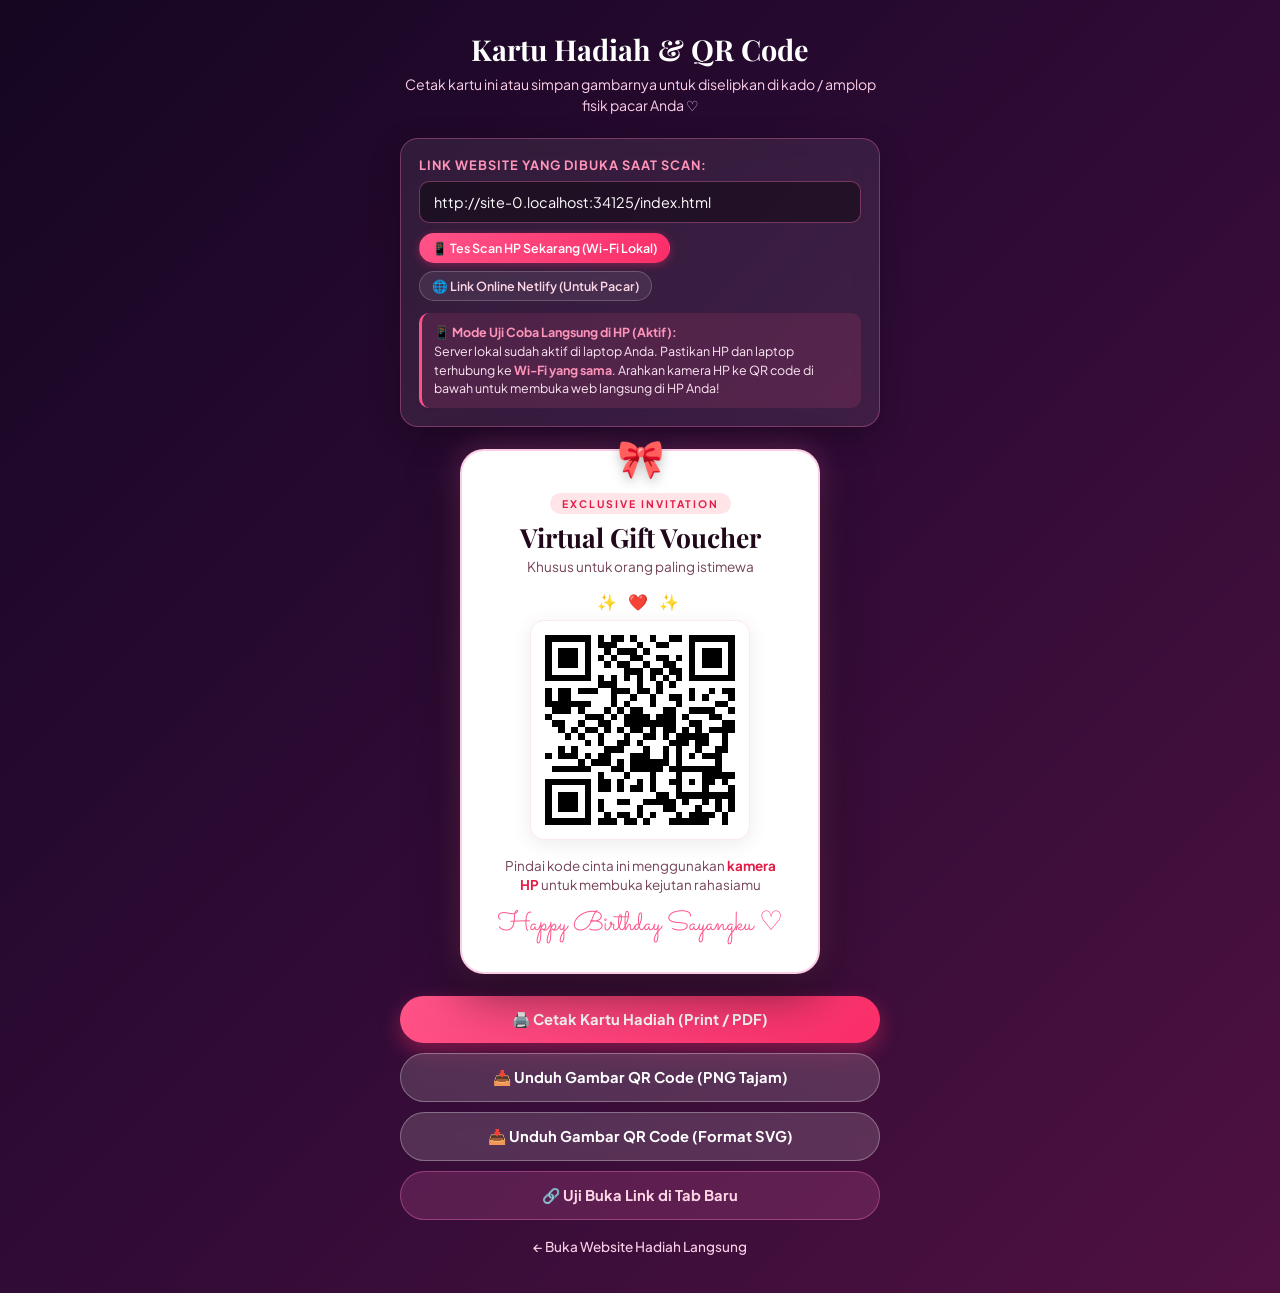
<file: cetak-kartu-qr.html>
<!DOCTYPE html>
<html lang="id">
<head>
    <meta charset="UTF-8">
    <meta name="viewport" content="width=device-width, initial-scale=1.0">
    <title>Cetak Kartu Hadiah & QR Code ♡</title>
    <meta name="description" content="Generator dan Kartu Hadiah Fisik QR Code untuk dicetak atau disimpan.">
    
    <link rel="preconnect" href="https://fonts.googleapis.com">
    <link rel="preconnect" href="https://fonts.gstatic.com" crossorigin>
    <link href="https://fonts.googleapis.com/css2?family=Playfair+Display:ital,wght@0,600;0,700;1,400&family=Plus+Jakarta+Sans:wght@400;500;600;700&family=Sacramento&display=swap" rel="stylesheet">
    
    <style>
        :root {
            --primary-pink: #ff5388;
            --secondary-pink: #f472b6;
            --dark-purple: #180828;
            --night-magenta: linear-gradient(135deg, #150622 0%, #2f0b35 50%, #4f1140 100%);
        }

        * {
            box-sizing: border-box;
            margin: 0;
            padding: 0;
            font-family: 'Plus Jakarta Sans', -apple-system, BlinkMacSystemFont, sans-serif;
        }

        body {
            background: var(--night-magenta);
            min-height: 100vh;
            display: flex;
            justify-content: center;
            align-items: center;
            padding: 30px 16px;
            color: #ffffff;
        }

        .container {
            width: 100%;
            max-width: 480px;
            display: flex;
            flex-direction: column;
            align-items: center;
            gap: 22px;
        }

        .header-panel {
            text-align: center;
        }

        .header-panel h1 {
            font-family: 'Playfair Display', serif;
            font-size: 1.8rem;
            color: #ffffff;
            margin-bottom: 6px;
        }

        .header-panel p {
            font-size: 0.88rem;
            color: #fbcfe8;
            line-height: 1.5;
        }

        /* URL Input Box */
        .url-box {
            width: 100%;
            background: rgba(255, 255, 255, 0.08);
            backdrop-filter: blur(12px);
            border: 1px solid rgba(244, 114, 182, 0.35);
            border-radius: 18px;
            padding: 18px;
            box-shadow: 0 10px 30px rgba(0, 0, 0, 0.25);
        }

        .url-box label {
            display: block;
            font-size: 0.8rem;
            font-weight: 700;
            letter-spacing: 1px;
            color: #ff94b9;
            text-transform: uppercase;
            margin-bottom: 8px;
        }

        .url-input-group {
            display: flex;
            gap: 8px;
        }

        .url-input-group input {
            flex: 1;
            padding: 11px 14px;
            border-radius: 10px;
            border: 1.5px solid rgba(244, 114, 182, 0.4);
            background: rgba(0, 0, 0, 0.4);
            color: #fff;
            font-size: 0.9rem;
            outline: none;
            transition: border-color 0.2s, box-shadow 0.2s;
        }

        .url-input-group input:focus {
            border-color: #ff5388;
            box-shadow: 0 0 12px rgba(255, 83, 136, 0.4);
        }

        .url-presets {
            display: flex;
            gap: 8px;
            margin-top: 10px;
            margin-bottom: 6px;
            flex-wrap: wrap;
        }

        .btn-preset {
            background: rgba(255, 255, 255, 0.08);
            border: 1px solid rgba(255, 255, 255, 0.2);
            color: #ffd6e6;
            padding: 6px 12px;
            border-radius: 20px;
            font-size: 0.78rem;
            font-weight: 600;
            cursor: pointer;
            transition: all 0.2s ease;
        }

        .btn-preset:hover {
            background: rgba(255, 83, 136, 0.25);
            border-color: #ff5388;
        }

        .btn-preset.active {
            background: linear-gradient(135deg, #ff5388 0%, #fa2d68 100%);
            color: #ffffff;
            border-color: transparent;
            box-shadow: 0 2px 8px rgba(250, 45, 104, 0.4);
        }

        .url-guide-box {
            margin-top: 12px;
            padding: 10px 12px;
            background: rgba(255, 83, 136, 0.12);
            border-radius: 10px;
            border-left: 3px solid #ff5388;
            font-size: 0.78rem;
            color: #fce7f3;
            line-height: 1.5;
        }

        .url-guide-box strong {
            color: #ff94b9;
        }

        /* Physical Printable Gift Voucher Card */
        .voucher-card-wrap {
            width: 100%;
            display: flex;
            justify-content: center;
        }

        .voucher-card {
            width: 100%;
            max-width: 360px;
            background: #ffffff;
            color: #3b172a;
            border-radius: 24px;
            padding: 34px 24px 28px;
            position: relative;
            box-shadow: 0 20px 50px rgba(0, 0, 0, 0.5), 0 0 30px rgba(244, 114, 182, 0.3);
            text-align: center;
            border: 2px solid rgba(244, 114, 182, 0.35);
        }

        /* Ribbon on top */
        .card-ribbon {
            position: absolute;
            top: -18px;
            left: 50%;
            transform: translateX(-50%);
            font-size: 38px;
            filter: drop-shadow(0 4px 6px rgba(0,0,0,0.25));
        }

        .voucher-badge {
            display: inline-block;
            background: #ffe4e8;
            color: #e11d48;
            font-size: 0.65rem;
            font-weight: 700;
            letter-spacing: 2px;
            padding: 4px 12px;
            border-radius: 20px;
            text-transform: uppercase;
            margin-top: 8px;
            margin-bottom: 8px;
        }

        .voucher-title {
            font-family: 'Playfair Display', serif;
            font-size: 1.65rem;
            font-weight: 700;
            color: #20081a;
            line-height: 1.2;
            margin-bottom: 4px;
        }

        .voucher-subtitle {
            font-size: 0.85rem;
            color: #744359;
            margin-bottom: 16px;
        }

        /* Pure & Clear QR Frame Box (No obstruction over modules) */
        .qr-frame {
            width: 220px;
            height: 220px;
            margin: 0 auto 16px;
            padding: 10px;
            background: #ffffff;
            border-radius: 14px;
            box-shadow: 0 4px 20px rgba(0, 0, 0, 0.08);
            border: 1.5px solid #fce7f3;
            display: flex;
            justify-content: center;
            align-items: center;
        }

        .qr-svg-container {
            width: 100%;
            height: 100%;
            display: flex;
            justify-content: center;
            align-items: center;
        }

        .qr-svg-container svg {
            width: 100%;
            height: 100%;
            display: block;
            shape-rendering: crispEdges;
        }

        .card-decor-hearts {
            font-size: 1rem;
            margin-bottom: 8px;
            letter-spacing: 4px;
        }

        .voucher-instruction {
            font-size: 0.84rem;
            color: #744359;
            line-height: 1.45;
            padding: 0 10px;
        }

        .voucher-instruction strong {
            color: #e11d48;
        }

        .voucher-footer-tag {
            font-family: 'Sacramento', cursive;
            font-size: 1.7rem;
            color: #ff5388;
            margin-top: 10px;
            display: block;
        }

        /* Action Buttons */
        .action-buttons {
            width: 100%;
            display: flex;
            flex-direction: column;
            gap: 10px;
        }

        .btn {
            display: flex;
            justify-content: center;
            align-items: center;
            gap: 8px;
            width: 100%;
            padding: 14px 20px;
            border-radius: 30px;
            font-size: 0.92rem;
            font-weight: 700;
            cursor: pointer;
            text-decoration: none;
            border: none;
            transition: transform 0.2s ease, box-shadow 0.2s ease;
        }

        .btn-print {
            background: linear-gradient(135deg, #ff5388 0%, #fa2d68 100%);
            color: #ffffff;
            box-shadow: 0 8px 20px rgba(250, 45, 104, 0.4);
        }

        .btn-download {
            background: rgba(255, 255, 255, 0.15);
            color: #ffffff;
            border: 1px solid rgba(255, 255, 255, 0.3);
            backdrop-filter: blur(8px);
        }

        .btn-test {
            background: rgba(244, 114, 182, 0.18);
            color: #ffd6e6;
            border: 1px solid rgba(244, 114, 182, 0.4);
        }

        .btn-back {
            background: transparent;
            color: #fbcfe8;
            font-size: 0.85rem;
            padding: 8px;
            font-weight: 500;
        }

        .btn:hover {
            transform: translateY(-2px);
        }

        /* Toast */
        .toast {
            position: fixed;
            bottom: 24px;
            left: 50%;
            transform: translateX(-50%);
            background: rgba(20, 5, 25, 0.95);
            border: 1px solid rgba(244, 114, 182, 0.5);
            color: #ffffff;
            padding: 10px 20px;
            border-radius: 25px;
            font-size: 0.85rem;
            box-shadow: 0 10px 25px rgba(0,0,0,0.5);
            opacity: 0;
            pointer-events: none;
            transition: opacity 0.3s ease;
            z-index: 100;
        }

        .toast.show {
            opacity: 1;
        }

        /* Print Media Styles */
        @media print {
            body {
                background: none !important;
                padding: 0 !important;
            }
            .header-panel, .url-box, .action-buttons, .toast {
                display: none !important;
            }
            .container {
                max-width: 100% !important;
                margin: 0 auto;
                padding: 20px;
            }
            .voucher-card {
                box-shadow: none !important;
                border: 1px solid #cbd5e1 !important;
                max-width: 320px;
                margin: 0 auto;
                page-break-inside: avoid;
            }
        }
    </style>
</head>
<body>

    <div class="container">
        <!-- Header -->
        <header class="header-panel">
            <h1>Kartu Hadiah & QR Code</h1>
            <p>Cetak kartu ini atau simpan gambarnya untuk diselipkan di kado / amplop fisik pacar Anda ♡</p>
        </header>

        <!-- URL Configuration -->
        <div class="url-box">
            <label for="input-url">Link Website yang Dibuka Saat Scan:</label>
            <div class="url-input-group">
                <input type="text" id="input-url" placeholder="https://..." value="">
            </div>

            <!-- Quick Preset Selector -->
            <div class="url-presets">
                <button type="button" id="btn-preset-wifi" class="btn-preset active">
                    📱 Tes Scan HP Sekarang (Wi-Fi Lokal)
                </button>
                <button type="button" id="btn-preset-online" class="btn-preset">
                    🌐 Link Online Netlify (Untuk Pacar)
                </button>
            </div>
            
            <div class="url-guide-box">
                <div id="guide-wifi">
                    <strong>📱 Mode Uji Coba Langsung di HP (Aktif):</strong><br>
                    Server lokal sudah aktif di laptop Anda. Pastikan HP dan laptop terhubung ke <strong>Wi-Fi yang sama</strong>. Arahkan kamera HP ke QR code di bawah untuk membuka web langsung di HP Anda!
                </div>
                <div id="guide-online" style="display: none;">
                    <strong>🌐 Mode Hadiah Online (Bisa Dibuka dari Mana Saja):</strong><br>
                    Untuk diberikan ke pacar agar bisa dibuka tanpa satu Wi-Fi, upload folder proyek ini ke <a href="https://app.netlify.com/drop" target="_blank" style="color: #ff94b9; font-weight: bold; text-decoration: underline;">app.netlify.com/drop</a> (gratis 30 detik). Masukkan link hasil upload ke kotak di atas!
                </div>
            </div>
        </div>

        <!-- Printable Voucher Card -->
        <div class="voucher-card-wrap">
            <div class="voucher-card" id="voucher-card">
                <div class="card-ribbon">🎀</div>
                <span class="voucher-badge">EXCLUSIVE INVITATION</span>
                <h2 class="voucher-title">Virtual Gift Voucher</h2>
                <p class="voucher-subtitle">Khusus untuk orang paling istimewa</p>

                <div class="card-decor-hearts">✨ ❤️ ✨</div>

                <!-- Pure Clean Spec-Compliant QR Code -->
                <div class="qr-frame">
                    <div class="qr-svg-container" id="qr-container"></div>
                </div>

                <p class="voucher-instruction">
                    Pindai kode cinta ini menggunakan <strong>kamera HP</strong> untuk membuka kejutan rahasiamu
                </p>

                <span class="voucher-footer-tag">Happy Birthday Sayangku ♡</span>
            </div>
        </div>

        <!-- Action Buttons -->
        <div class="action-buttons">
            <button id="btn-print" class="btn btn-print">
                <span>🖨️ Cetak Kartu Hadiah (Print / PDF)</span>
            </button>
            <button id="btn-download-qr" class="btn btn-download">
                <span>📥 Unduh Gambar QR Code (PNG Tajam)</span>
            </button>
            <button id="btn-download-svg" class="btn btn-download">
                <span>📥 Unduh Gambar QR Code (Format SVG)</span>
            </button>
            <button id="btn-test-url" class="btn btn-test">
                <span>🔗 Uji Buka Link di Tab Baru</span>
            </button>
            <a href="index.html" class="btn btn-back">
                <span>← Buka Website Hadiah Langsung</span>
            </a>
        </div>
    </div>

    <div id="toast" class="toast">Berhasil diunduh! 💾</div>

    <!-- Battle-tested canonical QR Code Generator -->
    <script src="assets/qrcode.js"></script>

    <script>
        const inputUrl = document.getElementById('input-url');
        const qrContainer = document.getElementById('qr-container');
        const btnPrint = document.getElementById('btn-print');
        const btnDownloadQR = document.getElementById('btn-download-qr');
        const btnDownloadSVG = document.getElementById('btn-download-svg');
        const btnTestUrl = document.getElementById('btn-test-url');
        const toastEl = document.getElementById('toast');
        const btnPresetWifi = document.getElementById('btn-preset-wifi');
        const btnPresetOnline = document.getElementById('btn-preset-online');
        const guideWifi = document.getElementById('guide-wifi');
        const guideOnline = document.getElementById('guide-online');

        const LOCAL_WIFI_URL = "http://192.168.0.230:8080/index.html";
        const ONLINE_PLACEHOLDER = "https://hadiah-ulang-tahun-kamu.netlify.app";

        // Determine default URL (Default to local Wi-Fi so phone scan immediately works)
        let defaultUrl = LOCAL_WIFI_URL;
        if (window.location.protocol.startsWith('http')) {
            defaultUrl = window.location.href.replace('cetak-kartu-qr.html', 'index.html');
        }
        inputUrl.value = defaultUrl;

        btnPresetWifi.addEventListener('click', () => {
            inputUrl.value = LOCAL_WIFI_URL;
            btnPresetWifi.classList.add('active');
            btnPresetOnline.classList.remove('active');
            guideWifi.style.display = 'block';
            guideOnline.style.display = 'none';
            updateQR();
        });

        btnPresetOnline.addEventListener('click', () => {
            inputUrl.value = ONLINE_PLACEHOLDER;
            btnPresetOnline.classList.add('active');
            btnPresetWifi.classList.remove('active');
            guideWifi.style.display = 'none';
            guideOnline.style.display = 'block';
            updateQR();
        });

        function updateQR() {
            const urlText = inputUrl.value.trim() || defaultUrl;
            try {
                const qr = qrcode(0, 'M');
                qr.addData(urlText);
                qr.make();
                // cellSize 6, margin 4 (quiet zone is crucial for phone scanners)
                qrContainer.innerHTML = qr.createSvgTag(6, 4);
            } catch (err) {
                console.error("QR Generation error:", err);
            }
        }

        inputUrl.addEventListener('input', updateQR);
        updateQR();

        // Print Action
        btnPrint.addEventListener('click', () => {
            window.print();
        });

        // Test Open URL
        btnTestUrl.addEventListener('click', () => {
            const urlText = inputUrl.value.trim() || defaultUrl;
            window.open(urlText, '_blank');
        });

        // Download SVG
        btnDownloadSVG.addEventListener('click', () => {
            const urlText = inputUrl.value.trim() || defaultUrl;
            const qr = qrcode(0, 'M');
            qr.addData(urlText);
            qr.make();
            const svgContent = qr.createSvgTag(8, 4);

            const blob = new Blob([svgContent], { type: 'image/svg+xml;charset=utf-8' });
            const url = URL.createObjectURL(blob);
            const a = document.createElement('a');
            a.href = url;
            a.download = 'qr-code-hadiah-ulang-tahun.svg';
            document.body.appendChild(a);
            a.click();
            document.body.removeChild(a);
            URL.revokeObjectURL(url);
            showToast("File QR Code (SVG) berhasil diunduh! 💾");
        });

        // Download High-Resolution Clean PNG
        btnDownloadQR.addEventListener('click', () => {
            const urlText = inputUrl.value.trim() || defaultUrl;
            const qr = qrcode(0, 'M');
            qr.addData(urlText);
            qr.make();

            const count = qr.getModuleCount();
            const margin = 4;
            const cellSize = 18;
            const size = (count + margin * 2) * cellSize;

            const canvas = document.createElement('canvas');
            canvas.width = size;
            canvas.height = size;
            const ctx = canvas.getContext('2d');

            // White quiet zone background
            ctx.fillStyle = '#ffffff';
            ctx.fillRect(0, 0, size, size);

            // Black sharp modules
            ctx.fillStyle = '#000000';
            for (let r = 0; r < count; r++) {
                for (let c = 0; c < count; c++) {
                    if (qr.isDark(r, c)) {
                        ctx.fillRect((c + margin) * cellSize, (r + margin) * cellSize, cellSize, cellSize);
                    }
                }
            }

            const pngUrl = canvas.toDataURL('image/png');
            const a = document.createElement('a');
            a.href = pngUrl;
            a.download = 'qr-code-hadiah-ulang-tahun.png';
            document.body.appendChild(a);
            a.click();
            document.body.removeChild(a);
            showToast("Gambar QR Code (PNG) berhasil diunduh! 💾");
        });

        function showToast(msg) {
            toastEl.textContent = msg;
            toastEl.classList.add('show');
            setTimeout(() => {
                toastEl.classList.remove('show');
            }, 3000);
        }
    </script>
</body>
</html>
</file>
